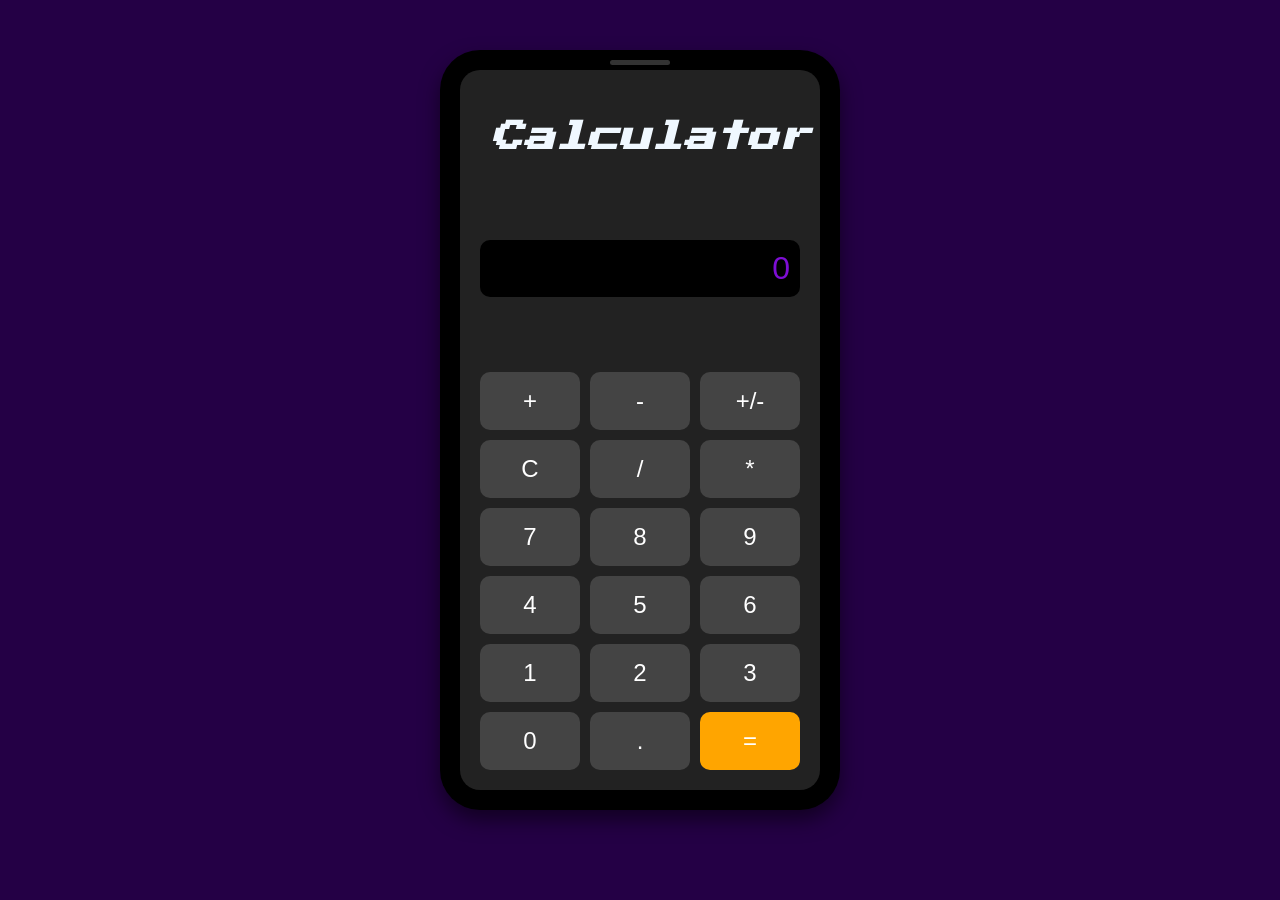
<file: Calculator/Index.html>
<!DOCTYPE html>
<html lang="en">
<head>
      <meta charset="UTF-8">
      <meta name="viewport" content="width=device-width, initial-scale=1.0">
      <title>Calculator</title>
      <link href="https://fonts.googleapis.com/css2?family=Press+Start+2P&display=swap" rel="stylesheet">
      <link rel="stylesheet" href="style.css">
      <script src="scripts.js" defer></script>
</head>
<body>
      <div class="iphone">
            <div class="calculator">
                  <div class="head"><h1>Calculator</h1></div>
                  <div class="display">0</div>
                  <div class="buttons">
                        <button data-value="+">+</button>
                        <button data-value="-">-</button>
                        <button data-value="+/-">+/-</button>
                        <button data-value="AC">C</button>
                        <button data-value="/">/</button>
                        <button data-value="x">*</button>
                        <button data-value="7">7</button>
                        <button data-value="8">8</button>
                        <button data-value="9">9</button>
                        <button data-value="4">4</button>
                        <button data-value="5">5</button>
                        <button data-value="6">6</button>
                        <button data-value="1">1</button>
                        <button data-value="2">2</button>
                        <button data-value="3">3</button>
                        <button data-value="0">0</button>
                        <button data-value=".">.</button>
                        <button data-value="=">=</button>
                  </div>
            </div>
      </div>
</body>
</html>
</file>
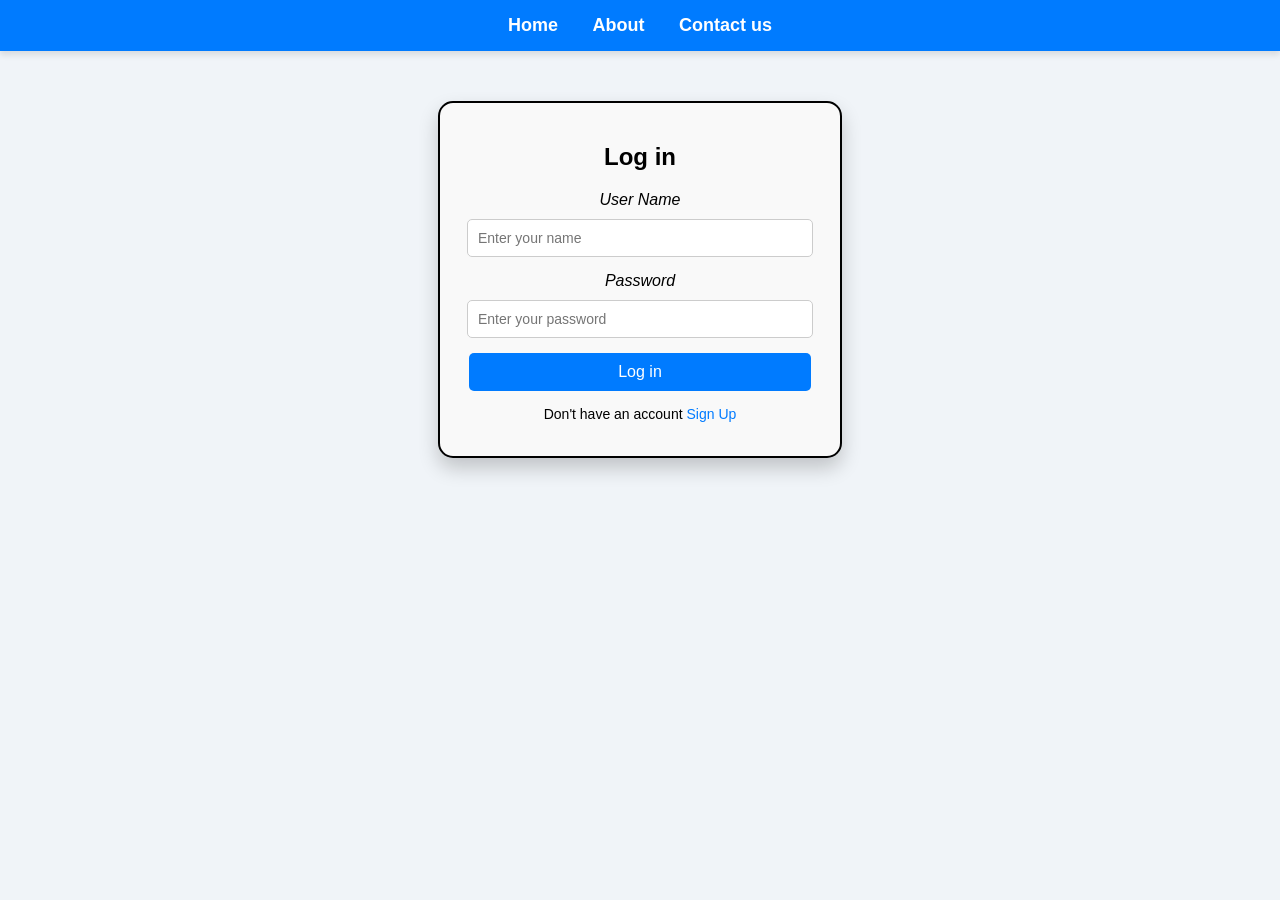
<file: Log in/LogIn.html>
<!DOCTYPE html>
<html lang="en">
<head>
      <meta charset="UTF-8">
      <meta name="viewport" content="width=device-width, initial-scale=1.0">
      <title>Log In</title>
      <link rel="stylesheet" href="LogInStyles.css">
</head>

<body>
      
      <div>
            <header class="Header">
                  <nav class="NavBar">
                        <a href ="#">Home</a>
                        <a href ="#">About</a>
                        <a href ="#">Contact us</a>
                  </nav>
            </header>
      </div>

     <main>
        <Section class="login-section">
            <h2>Log in</h2>
                  <form class="login-form">
                        <label for="userName">User Name</label>
                        <input type="text" name = "name" id="UserName" placeholder="Enter your name">

                        <label for="Password">Password</label>
                        <input type="password" name ="password" placeholder="Enter your password">

                        <button type ="Submit" class ="Login-btn">Log in</button>
                  </form>
                  <p>Don't have an account <a href ="SignUp.html">Sign Up</a></p>
        </Section>
     </main>

</body>

</html>
</file>
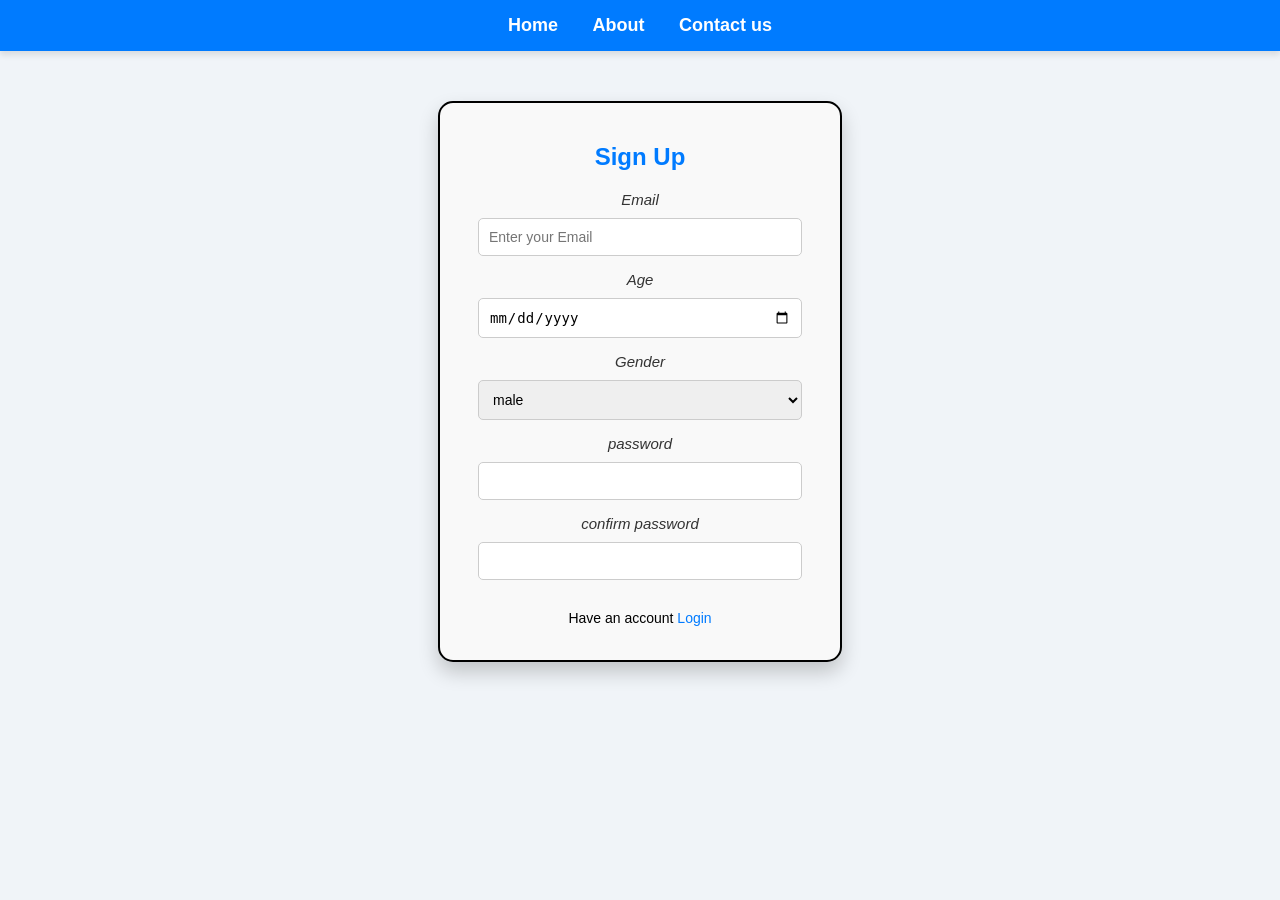
<file: Log in/SignUp.html>
<!DOCTYPE html>
<html lang="en">
<head>
      <meta charset="UTF-8">
      <meta name="viewport" content="width=device-width, initial-scale=1.0">
      <title>Sign Up</title>
      <link rel="stylesheet" href="LogInStyles.css">
      <link rel="stylesheet" href="SignUpStyle.css">
</head>
<body>
      <div>
            <header class="Header">
                  <nav class="NavBar">
                        <a href ="#">Home</a>
                        <a href ="#">About</a>
                        <a href ="#">Contact us</a>
                  </nav>
            </header>
      </div>

      <main>
            <section class="SignUp-Section">
                  <h2>Sign Up</h2>
                  <form class="SignUp-form">
                        <label for="Email">Email</label>
                        <input type="email" name = "email" placeholder="Enter your Email">
                        <label for="Age">Age</label>
                        <input type="date" name ="age" placeholder="Enter you age">
                        <label for="gender">Gender</label>
                        <select name="gender" id="gender">
                              <option value="male">male</option>
                              <option value="female">female</option>
                        </select>
                        <label for="password">password</label>
                        <input type="password" name = "password" id = "password">
                        <label for="confirm password">confirm password</label>
                        <input type="password" name="confirm-password" id="Cpassword">
                  </form>
                  <div class = "login-back">
                        <p>Have an account <a href="LogIn.html">Login</a></p>
                  </div>
            </section>
      </main>
      
</body>
</html>
</file>
<file: Calculator/style.css>
body {
      text-align: center;
      background-color: rgb(36, 0, 69);
      margin: 0;
      padding: 0;
      font-family: Arial, sans-serif;
}
.head {
      font-family: "Press Start 2P";
      font-style: italic;
      color: aliceblue;
      padding: 3%;
}

.iphone {
      width: 360px;
      height: 720px;
      background-color: black;
      border-radius: 40px;
      margin: 50px auto;
      padding: 20px;
      box-shadow: 0 10px 20px rgba(0, 0, 0, 0.5);
      position: relative;
}

.iphone::before {
      content: "";
      width: 60px;
      height: 5px;
      background-color: #333;
      border-radius: 10px;
      position: absolute;
      top: 10px;
      left: 50%;
      transform: translateX(-50%);
}

.calculator {
      width: 100%;
      height: 100%;
      background-color: #222;
      border-radius: 20px;
      padding: 20px;
      box-sizing: border-box;
      display: flex;
      flex-direction: column;
      justify-content: space-between;
}

.display {
      background-color: black;
      color: rgb(126, 14, 212);
      font-size: 2rem;
      text-align: right;
      padding: 10px;
      border-radius: 10px;
      margin-bottom: 20px;
}

.buttons {
      display: grid;
      grid-template-columns: repeat(3, 1fr); 
      gap: 10px;
}

button {
      background-color: #444;
      color: white;
      font-size: 1.5rem;
      border: none;
      border-radius: 10px;
      padding: 15px;
      cursor: pointer;
      transition: background-color 0.3s;
}

button:hover {
      background-color: #666;
}

button[data-value="="] {
      background-color: orange;
      color: white;
}

button[data-value="="]:hover {
      background-color: #ff9900;
}
</file>
<file: Log in/LogInStyles.css>
body {
    background-color: #f0f4f8;
    font-family: Arial, sans-serif;
    margin: 0;
    padding: 0;
}

.Header {
    background-color: white;
    box-shadow: 0 4px 6px rgba(0, 0, 0, 0.1);
}

.NavBar {
    text-align: center;
    background-color: #007BFF;
    padding: 15px;
}

.NavBar a {
    color: white;
    text-decoration: none;
    margin: 0 15px;
    font-size: 18px;
    font-weight: bold;
}

.NavBar a:hover {
    color: #fb00ff;
}

.login-section {
    text-align: center; 
    width: 360px; 
    height: auto; 
    border: 2px solid black; 
    margin: 50px auto; 
    padding: 20px; 
    border-radius: 15px; 
    box-shadow: 0 10px 20px rgba(0, 0, 0, 0.2); 
    background-color: #f9f9f9; 
}

.login-section h2 {
    margin-bottom: 20px; 
    font-size: 24px; 
}

.login-section label {
    display: block; 
    margin-bottom: 10px; 
    font-size: 16px;
    font-style:italic;
}

.login-section input {
    width: 90%; 
    padding: 10px; 
    margin-bottom: 15px; 
    border: 1px solid #ccc;
    border-radius: 5px; 
    font-size: 14px; 
}

.login-section button {
    width: 95%; 
    padding: 10px; 
    background-color: #007BFF;
    color: white; 
    border: none; 
    border-radius: 5px;
    font-size: 16px;
    cursor: pointer; 
}

.login-section button:hover {
    background-color: #0056b3; 
}

.login-section p {
    margin-top: 15px; 
    font-size: 14px;
    color: #000000; 
}

.login-section a {
    color: #007BFF; 
    text-decoration: none; 
}

.login-section a:hover {
    text-decoration: underline;
}
</file>
<file: Log in/SignUpStyle.css>
.SignUp-Section {
      border: 2px solid black; 
      text-align: center;
      margin: 50px auto; 
      padding: 20px; 
      width: 360px; 
      height: auto; 
      border-radius: 15px; 
      box-shadow: 0 10px 20px rgba(0, 0, 0, 0.2); 
      background-color: #f9f9f9; 
}

.SignUp-Section label {
      display: block; 
      margin-bottom: 10px; 
      font-size: 15px;
      font-style: italic;
      color: #333;
}

.SignUp-Section input, 
.SignUp-Section select {
      width: 90%; 
      padding: 10px; 
      margin-bottom: 15px; 
      border: 1px solid #ccc;
      border-radius: 5px; 
      font-size: 14px; 
      box-sizing: border-box;
}

.SignUp-Section input:focus, 
.SignUp-Section select:focus {
      border-color: #007BFF;
      outline: none;
      box-shadow: 0 0 5px rgba(0, 123, 255, 0.5);
}

.SignUp-Section h2 {
      font-size: 24px;
      margin-bottom: 20px;
      color: #007BFF;
}

.SignUp-Section .login-back {
      margin-top: 15px;
      font-size: 14px;
}

.SignUp-Section .login-back a {
      color: #007BFF;
      text-decoration: none;
}

.SignUp-Section .login-back a:hover {
      text-decoration: underline;
}
</file>
